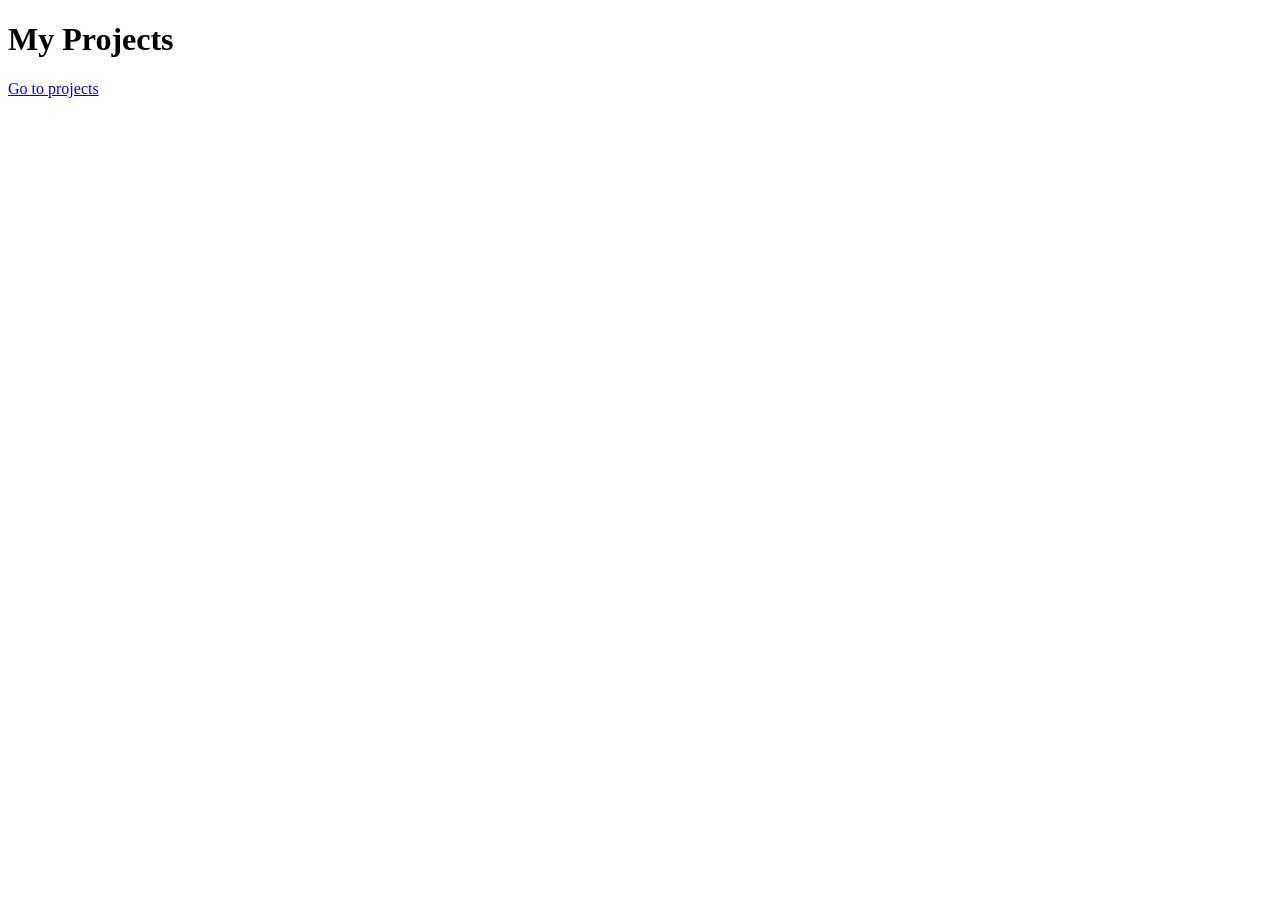
<file: index.html>
<!DOCTYPE html>
<html lang="en">
  <head>
    <meta charset="UTF-8" />
    <meta name="viewport" content="width=device-width, initial-scale=1.0" />
    <title>Document</title>
  </head>
  <body>
    <h1>My Projects</h1>
    <a href="/portfolio/projects" target="_blank">Go to projects</a>
  </body>
</html>
</file>
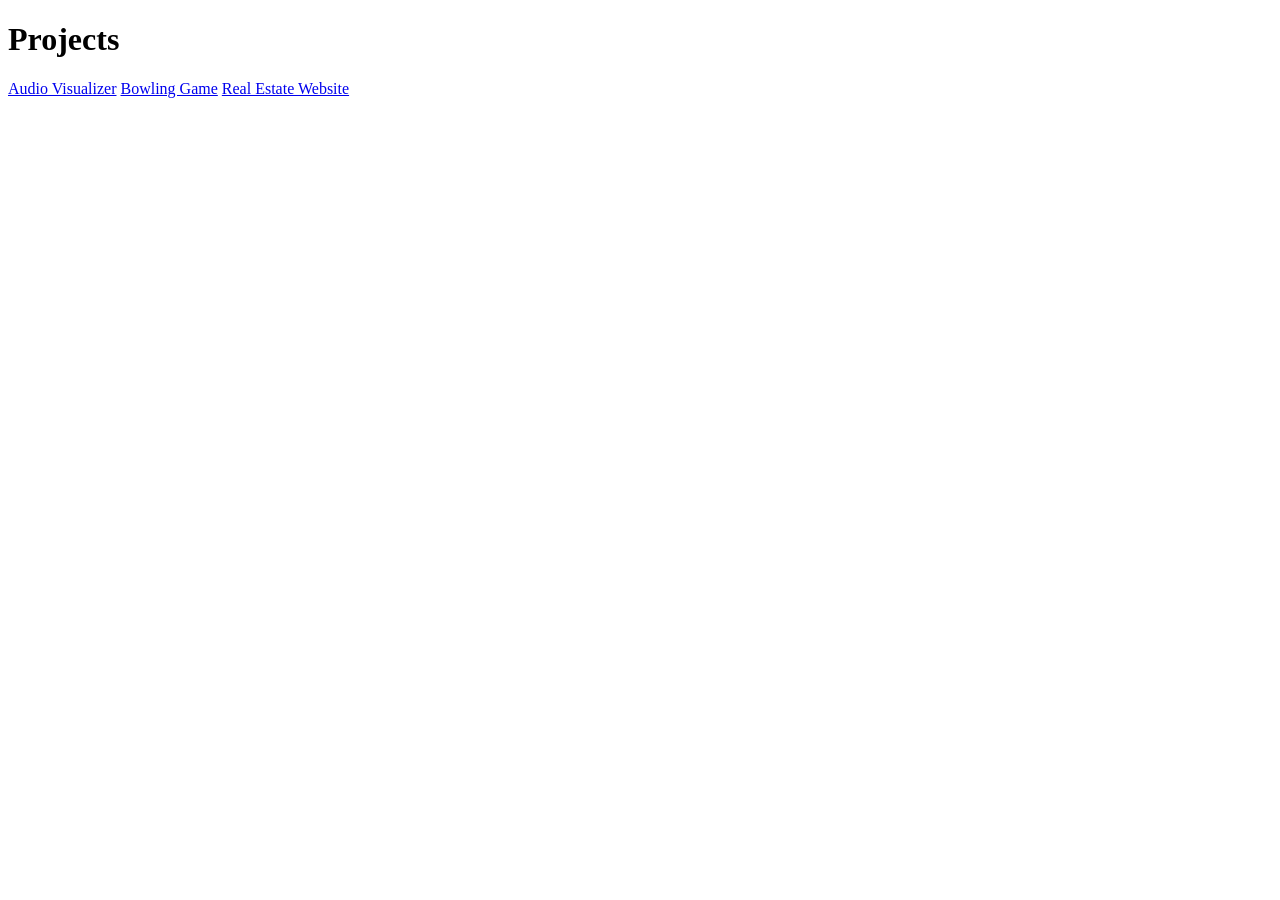
<file: projects/index.html>
<!DOCTYPE html>
<html lang="en">
  <head>
    <meta charset="UTF-8" />
    <meta name="viewport" content="width=device-width, initial-scale=1.0" />
    <title>Document</title>
  </head>
  <body>
    <h1>Projects</h1>
    <a href="/portfolio/projects/audioVisualizer">Audio Visualizer</a>
    <a href="/portfolio/projects/bowlingGame">Bowling Game</a>
    <a href="/portfolio/projects/realEstateWebsite">Real Estate Website</a>
  </body>
</html>
</file>
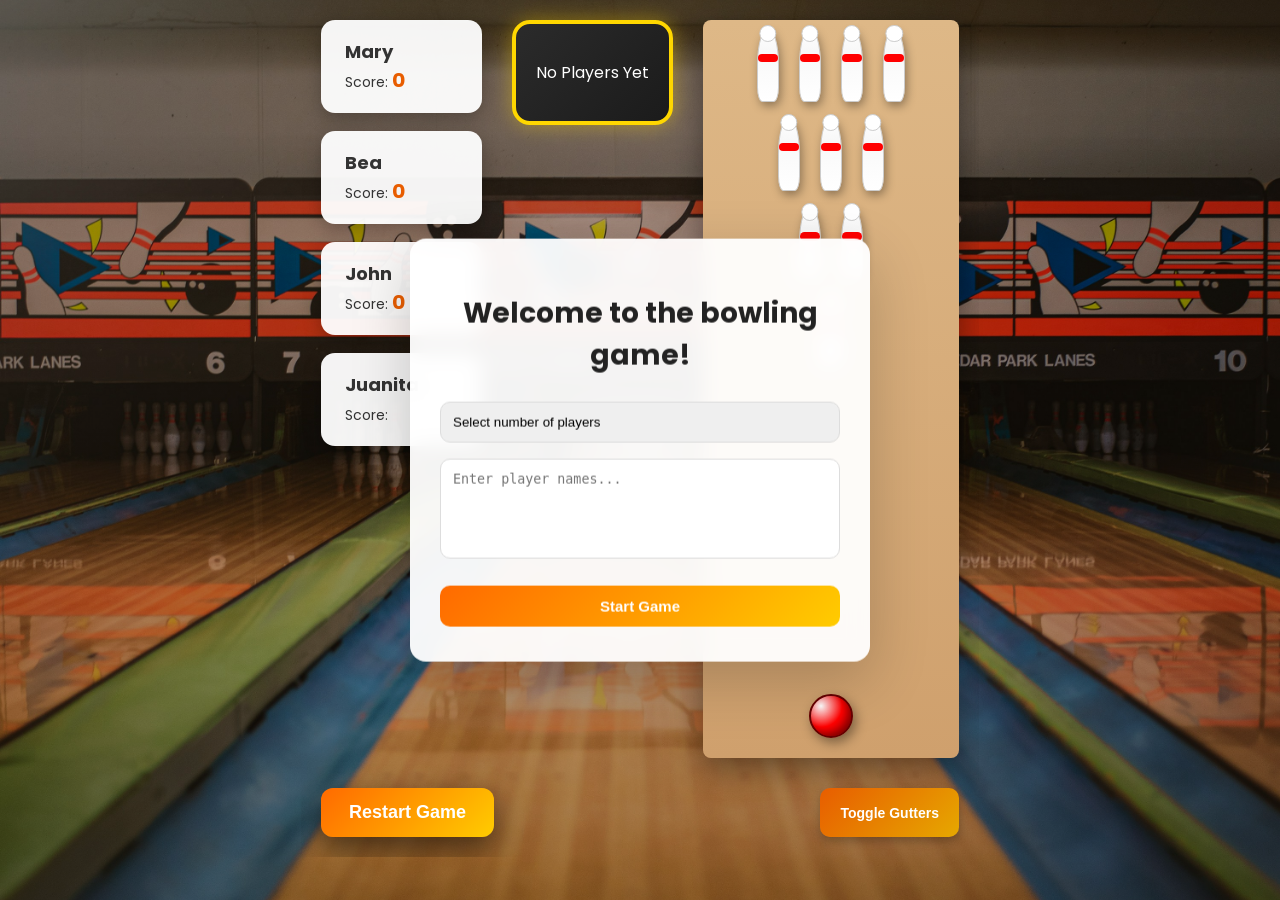
<file: projects/bowlingGame/index.html>
<!DOCTYPE html>
<html lang="en">
  <head>
    <meta charset="UTF-8" />
    <meta name="viewport" content="width=device-width, initial-scale=1.0" />
    <link rel="stylesheet" type="text/css" href="style.css" />
    <title>Bowling Game</title>
    <!--poppins font-->
    <link rel="preconnect" href="https://fonts.googleapis.com" />
    <link rel="preconnect" href="https://fonts.gstatic.com" crossorigin />
    <link
      href="https://fonts.googleapis.com/css2?family=Poppins:ital,wght@0,100;0,200;0,300;0,400;0,500;0,600;0,700;0,800;0,900;1,100;1,200;1,300;1,400;1,500;1,600;1,700;1,800;1,900&display=swap"
      rel="stylesheet"
    />
  </head>
  <body>
    <!-- <div class="start-game-popup">
      <h1>Welcome to the bowling game!</h1>
      <select id="choose-players" name="choose-players">
        <option value="">Select number of players</option>
        <option value="2">2 Players</option>
        <option value="3">3 Players</option>
        <option value="4">4 Players</option>
      </select>
      <p id="selectedPlayerText"></p>
      <p id="errorMessage"></p>
      <textarea
        placeholder="Enter in player names..."
        id="start-game-textarea"
      ></textarea>
      <button id="startGameBtn">Start Game</button>
    </div>
    
    <div class="scoreboard hidden" id="scoreboard">
      <div class="player" id="player1">
        <h3 class="player-name">Mary</h3>
        <p class="player-score">
          Score <span id="player1-score" class="player-score">0</span>
        </p>
      </div>
      <div class="player" id="player2">
        <h3 class="player-name">Bea</h3>
        <p class="player-score">
          Score: <span id="player2-score" class="player-score">0</span>
        </p>
      </div>
      <div class="player" id="player3">
        <h3 class="player-name">John</h3>
        <p class="player-score">
          Score: <span id="player3-score" class="player-score">0</span>
        </p>
      </div>
    </div>
    <div id="winner-display" class="winner-display hidden">
      🏆 Winner <span id="winner-name">TBD</span>
    </div>
    <div class="current-player hidden" id="current-player">
      🎳 Current Player: <span id="current-player-name">Mary</span>
    </div>
    <div class="game-container hidden">
      <div id="alley" class="use-bumpers">
        <div class="gutter" id="gutter-left"></div>
        <div class="gutter" id="gutter-right"></div>
        <div class="row">
          <div class="pin"></div>
          <div class="pin"></div>
          <div class="pin"></div>
          <div class="pin"></div>
        </div>
        <div class="row">
          <div class="pin"></div>
          <div class="pin"></div>
          <div class="pin"></div>
        </div>
        <div class="row">
          <div class="pin"></div>
          <div class="pin"></div>
        </div>
        <div class="row"><div class="pin"></div></div>

        <div id="ball"></div>
      </div>
    </div>
    <button id="toggleGutters" class="hidden">Toggle Gutters</button>
    <div id="gameOverOverlay" class="hidden">
      <div id="popup">
        <h2 id="winnerText">Winner</h2>
        <button id="restartBtn">Play Again</button>
      </div>
    </div>-->

    <div class="start-game-popup">
      <h1>Welcome to the bowling game!</h1>
      <select id="choose-players">
        <option value="">Select number of players</option>
        <option value="2">2 Players</option>
        <option value="3">3 Players</option>
        <option value="4">4 Players</option>
      </select>
      <p id="selectedPlayerText"></p>
      <p id="errorMessage"></p>
      <textarea
        id="start-game-textarea"
        placeholder="Enter player names..."
      ></textarea>

      <button id="startGameBtn">Start Game</button>
    </div>
    <!-- <section id="hallOfFame">
      <h2>🏆 Hall of Fame</h2>
      <div class="hall-container">
        <li>No scores yet...</li>
      </div>
    </section> -->
    <div id="gameUI" class="hidden">
      <div class="btn-row">
        <button id="restart-btn">Restart Game</button>
        <button id="toggleGutters">Toggle Gutters</button>
      </div>
      <section id="hallOfFame">
        <h2>🏆 Hall of Fame</h2>
        <div class="hall-container">
          <li>No scores yet...</li>
        </div>
      </section>

      <!-- <div class="wrapper">

      </div> -->
      <div class="scoreboard">
        <div class="player" id="player1">
          <h3 class="player-name">Mary</h3>
          <p class="player-score">Score: <span id="player1-score">0</span></p>
        </div>
        <div class="player" id="player2">
          <h3 class="player-name">Bea</h3>
          <p class="player-score">Score: <span id="player2-score">0</span></p>
        </div>
        <div class="player" id="player3">
          <h3 class="player-name">John</h3>
          <p class="player-score">Score: <span id="player3-score">0</span></p>
        </div>
        <div class="player" id="player4">
          <h3 class="player-name">Juanita</h3>
          <p class="player-score">Score: <span id="player4-score"></span></p>
        </div>
      </div>

      <div class="game-container">
        <div id="alley" class="use-bumpers">
          <div class="gutter" id="gutter-left"></div>
          <div class="gutter" id="gutter-right"></div>
          <div class="row">
            <div class="pin"></div>
            <div class="pin"></div>
            <div class="pin"></div>
            <div class="pin"></div>
          </div>

          <div class="row">
            <div class="pin"></div>
            <div class="pin"></div>
            <div class="pin"></div>
          </div>

          <div class="row">
            <div class="pin"></div>
            <div class="pin"></div>
          </div>

          <div class="row">
            <div class="pin"></div>
          </div>

          <div id="ball"></div>
        </div>
      </div>

      <div id="winner-display" class="hidden">
        🏆 Winner: <span id="winner-name">TBD</span>
      </div>
      <div id="gameOverOverlay" class="hidden">
        <div id="popup">
          <h2 id="winnerText"></h2>
          <div id="winnerEmoji"></div>
          <p class="winner-score">
            <span id="winnerScore">0</span>
          </p>
          <button id="restartBtn">Play Again</button>
        </div>
      </div>
    </div>

    <script src="script.js"></script>
  </body>
</html>
</file>
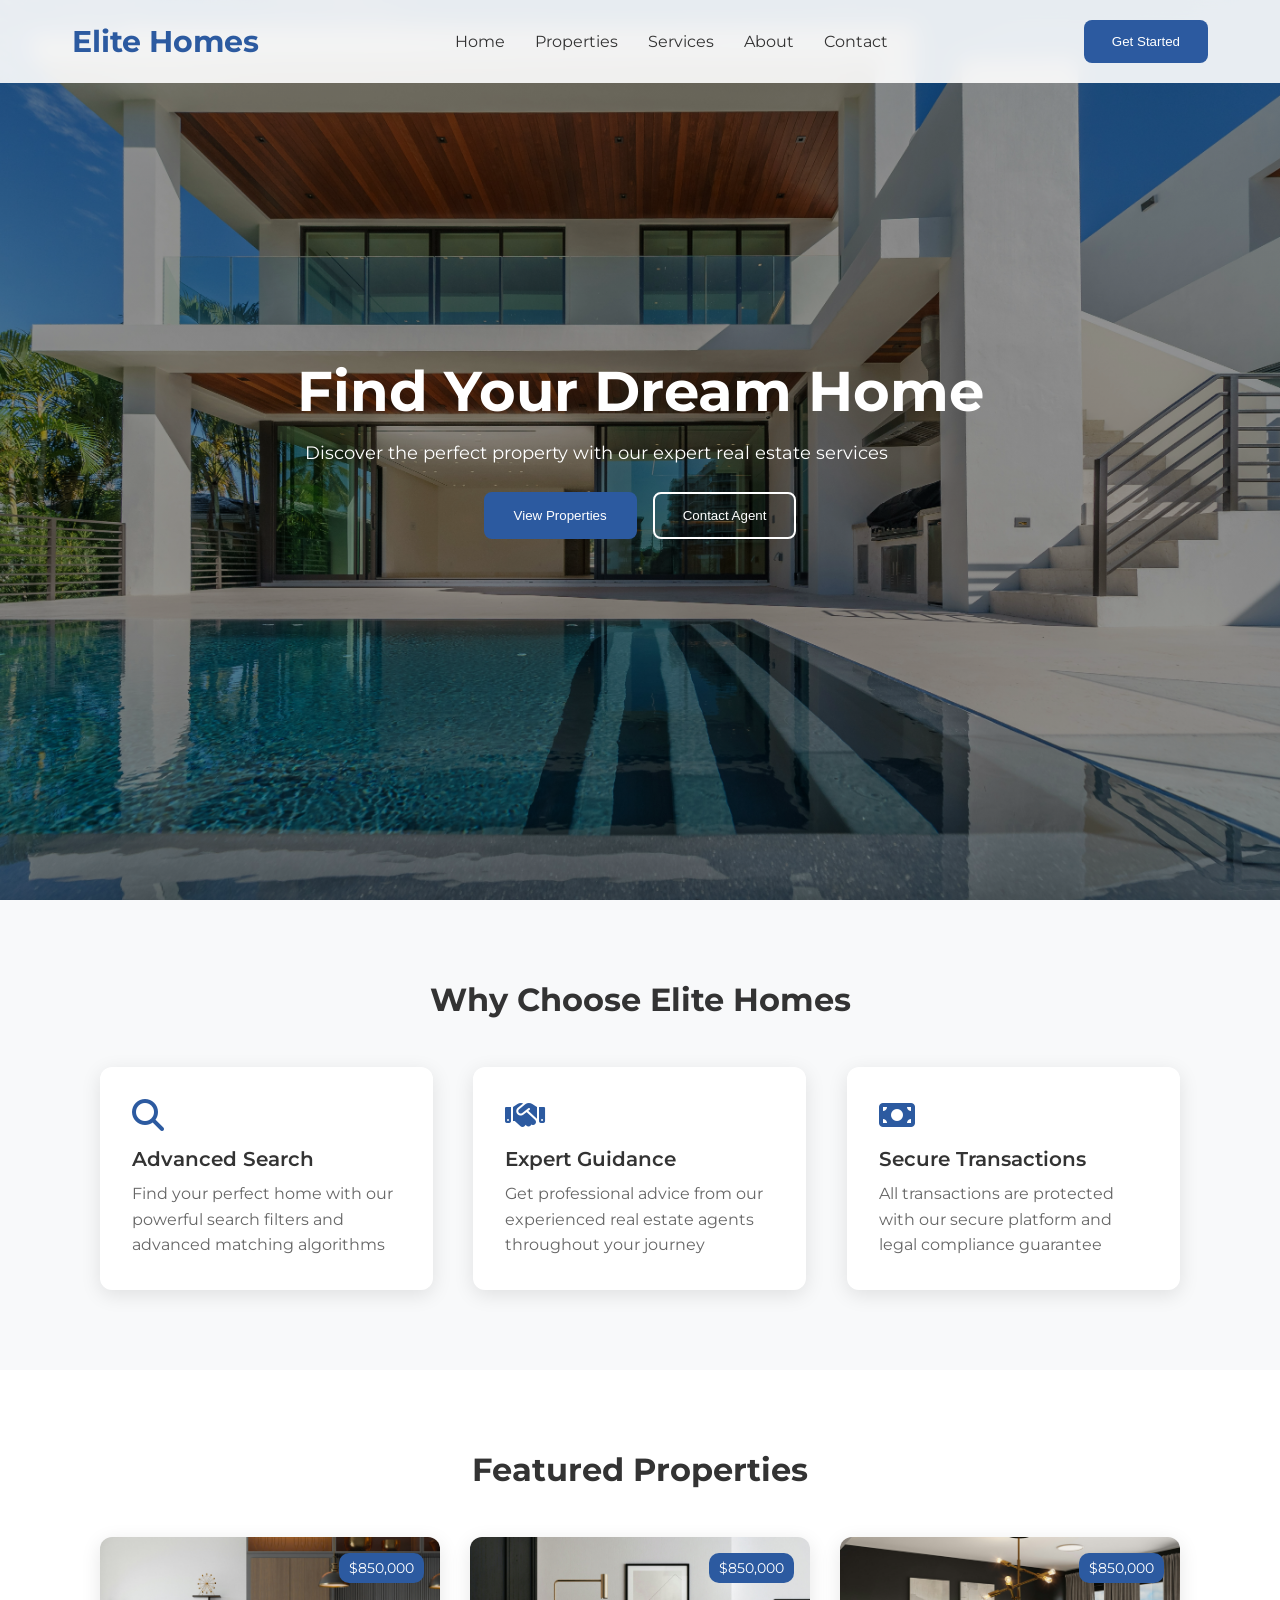
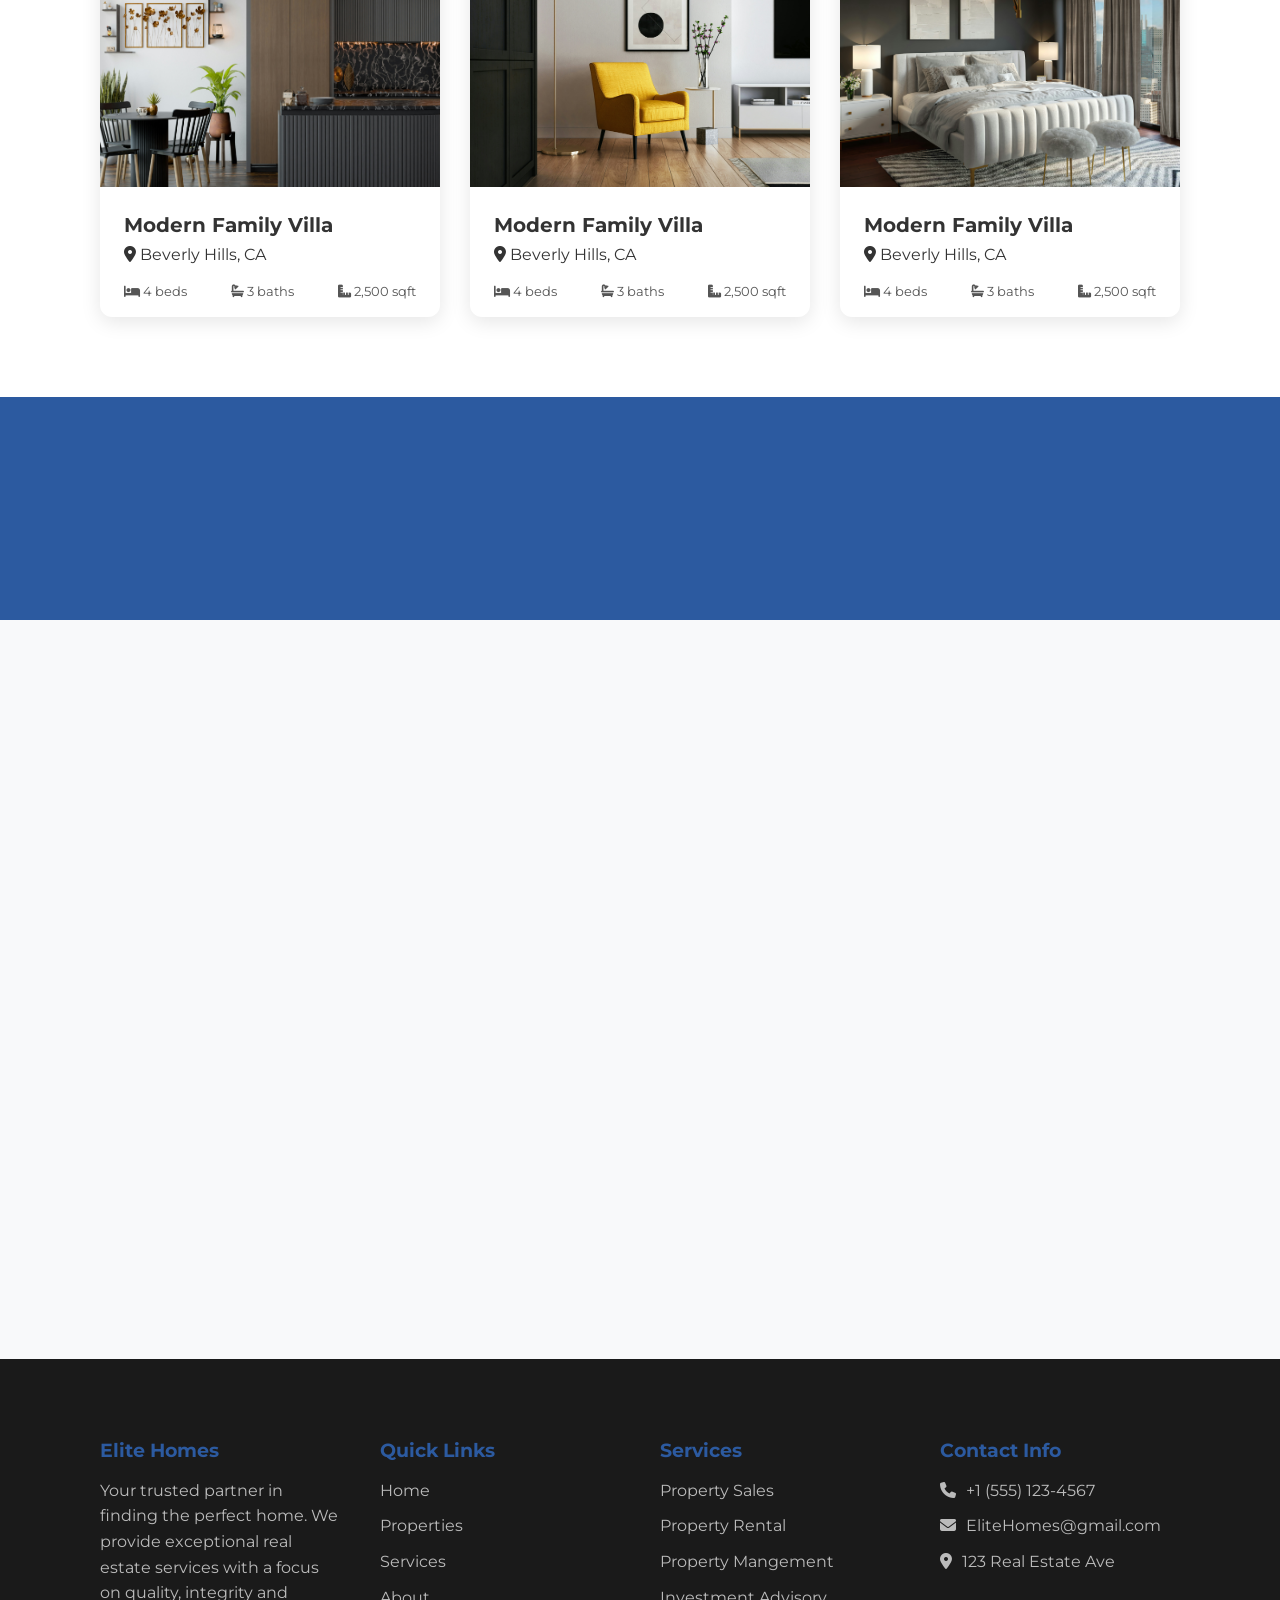
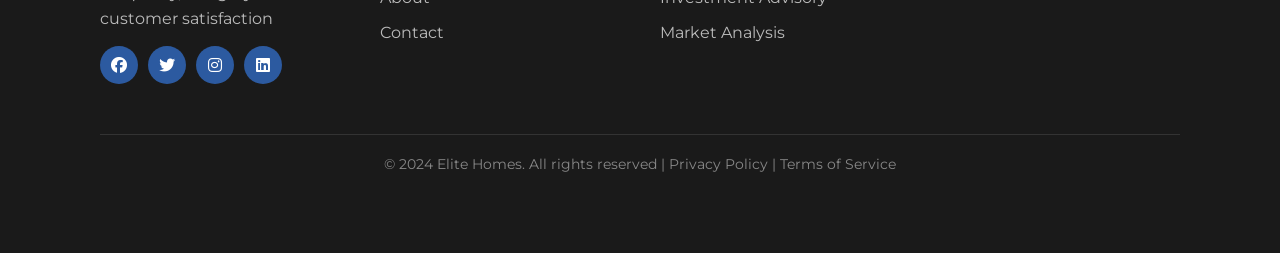
<file: projects/realEstateWebsite/index.html>
<!DOCTYPE html>
<html lang="en">
  <head>
    <meta charset="UTF-8" />
    <meta name="viewport" content="width=device-width, initial-scale=1.0" />
    <link rel="stylesheet" type="text/css" href="style.css" />
    <title>My Version</title>
    <!--font wesome icon-->
    <link
      rel="stylesheet"
      href="https://cdnjs.cloudflare.com/ajax/libs/font-awesome/6.5.1/css/all.min.css"
    />
  </head>
  <body>
    <!--header-->
    <!-- <header class="header" id="header">
      <div class="container">
        <div class="header-content">
          <h2 class="header-logo">Elite Homes</h2>
          <nav class="nav">
            <ul class="nav-links" id="navLinks">
              <li><a href="#home">Home</a></li>
              <li><a href="#properties">Properties</a></li>
              <li><a href="#services">Services</a></li>
              <li><a href="#about">About</a></li>
              <li><a href="#contact">Contact</a></li>
            </ul>
          </nav>
          <button class="get-started-btn">Get Started</button>
          <div class="mobile-menu-btn" id="mobileMenuBtn">
            <i class="fa-solid fa-bars" id="openIcon"></i>
          </div>
          <div class="close-icon">
            <i class="fa-solid fa-x" id="closeIcon"></i>
          </div>
        </div>
      </div>
    </header> -->
    <header class="header" id="header">
      <div class="container">
        <div class="header-content">
          <h2 class="header-logo">Elite Homes</h2>

          <nav class="nav">
            <ul class="nav-links" id="navLinks">
              <!-- CLOSE ICON INSIDE MENU -->
              <div class="close-icon" id="closeIcon">
                <i class="fa-solid fa-xmark"></i>
              </div>

              <li><a href="#home">Home</a></li>
              <li><a href="#properties">Properties</a></li>
              <li><a href="#services">Services</a></li>
              <li><a href="#about">About</a></li>
              <li><a href="#contact">Contact</a></li>
            </ul>
          </nav>

          <button class="get-started-btn">Get Started</button>

          <div class="mobile-menu-btn" id="mobileMenuBtn">
            <i class="fa-solid fa-bars" id="openIcon"></i>
          </div>
        </div>
      </div>
    </header>
    <div class="hero" id="home">
      <div class="container">
        <h1 class="hero-heading hero-fade-in">Find Your Dream Home</h1>
        <p class="hero-text hero-fade-in">
          Discover the perfect property with our expert real estate services
        </p>
        <div class="hero-buttons">
          <button class="view-btn hero-fade-in">View Properties</button>
          <button class="contact-agent-btn hero-fade-in">Contact Agent</button>
        </div>
      </div>
    </div>
    <!--all sections get a specific padding-->
    <!--feautres section-->
    <section class="features" id="services">
      <div class="container">
        <h2 class="section-title fade-in">Why Choose Elite Homes</h2>
        <div class="features-grid">
          <div class="feature-card fade-in">
            <i class="fa-solid fa-magnifying-glass feature-icon"></i>
            <h3>Advanced Search</h3>
            <p>
              Find your perfect home with our powerful search filters and
              advanced matching algorithms
            </p>
          </div>
          <div class="feature-card fade-in">
            <i class="fa-solid fa-handshake feature-icon"></i>
            <h3>Expert Guidance</h3>
            <p>
              Get professional advice from our experienced real estate agents
              throughout your journey
            </p>
          </div>
          <div class="feature-card fade-in">
            <i class="fa-solid fa-money-bill feature-icon"></i>
            <h3>Secure Transactions</h3>
            <p>
              All transactions are protected with our secure platform and legal
              compliance guarantee
            </p>
          </div>
        </div>
      </div>
    </section>
    <!--properties section-->
    <section class="properties" id="properties">
      <div class="container">
        <h2 class="section-title fade-in">Featured Properties</h2>
        <div class="properties-grid">
          <div class="property-card fade-in">
            <img src="images/home1.jpg" />
            <p class="price">$850,000</p>
            <div class="property-card-info">
              <h3>Modern Family Villa</h3>
              <p><i class="fa-solid fa-location-dot"></i> Beverly Hills, CA</p>
            </div>
            <div class="property-card-bottom">
              <span><i class="fa-solid fa-bed"></i> 4 beds</span>
              <span><i class="fa-solid fa-bath"></i> 3 baths</span>
              <span><i class="fa-solid fa-ruler-combined"></i> 2,500 sqft</span>
            </div>
          </div>
          <div class="property-card fade-in">
            <img src="images/home2.jpg" />
            <p class="price">$850,000</p>
            <div class="property-card-info">
              <h3>Modern Family Villa</h3>
              <p><i class="fa-solid fa-location-dot"></i> Beverly Hills, CA</p>
            </div>
            <div class="property-card-bottom">
              <span><i class="fa-solid fa-bed"></i> 4 beds</span>
              <span><i class="fa-solid fa-bath"></i> 3 baths</span>
              <span><i class="fa-solid fa-ruler-combined"></i> 2,500 sqft</span>
            </div>
          </div>
          <div class="property-card fade-in">
            <img src="images/home3.jpg" />
            <p class="price">$850,000</p>
            <div class="property-card-info">
              <h3>Modern Family Villa</h3>
              <p><i class="fa-solid fa-location-dot"></i> Beverly Hills, CA</p>
            </div>
            <div class="property-card-bottom">
              <span><i class="fa-solid fa-bed"></i> 4 beds</span>
              <span><i class="fa-solid fa-bath"></i> 3 baths</span>
              <span><i class="fa-solid fa-ruler-combined"></i> 2,500 sqft</span>
            </div>
          </div>
        </div>
      </div>
    </section>
    <!--stats section-->
    <section class="stats">
      <div class="container">
        <div class="stats-grid">
          <div class="stat-item fade-in fade-in-stat">
            <h3 id="propertiesSold" class="updateNumber">0</h3>
            <p>Properties Sold</p>
          </div>
          <div class="stat-item fade-in fade-in-stat">
            <h3 id="happyClients" class="updateNumber">0</h3>
            <p>Happy Clients</p>
          </div>
          <div class="stat-item fade-in fade-in-stat">
            <h3 id="yearsExperience" class="updateNumber">0</h3>
            <p>Years Experience</p>
          </div>
          <div class="stat-item fade-in fade-in-stat">
            <h3 id="awardsWon" class="updateNumber">0</h3>
            <p>Awards Won</p>
          </div>
        </div>
      </div>
    </section>
    <!--contact form-->
    <section class="contact" id="contact">
      <div class="container">
        <h2 class="section-title fade-in">Get In Touch</h2>
        <form>
          <!--left side-->
          <div class="form-left fade-in">
            <div class="contact-item">
              <i class="fa-solid fa-phone"></i>
              <div>
                <h3>Phone</h3>
                <p>+1 (555) 123-4567</p>
              </div>
            </div>
            <div class="contact-item">
              <i class="fa-solid fa-location-dot"></i>
              <div>
                <h3>Office</h3>
                <p>123 Real Esate, Ave, City, State 12345</p>
              </div>
            </div>
            <div class="contact-item">
              <i class="fa-solid fa-envelope"></i>
              <div>
                <h3>Email</h3>
                <p>EliteHomes@gmail.com</p>
              </div>
            </div>
          </div>
          <!--right side-->
          <div class="form-right fade-in">
            <div class="form-group">
              <label for="name">Full Name</label>
              <input type="text" id="name" name="name" required />
            </div>
            <div class="form-group">
              <label for="email">Email Address</label>
              <input type="email" id="email" name="email" required />
            </div>
            <div class="form-group">
              <label for="phone">Phone Number</label>
              <input type="tel" id="phone" name="phone" />
            </div>
            <div class="form-group">
              <label for="message">Message</label>
              <textarea
                id="message"
                name="message"
                placeholder="Tell us about your property needs..."
                required
              ></textarea>
            </div>
            <button type="submit" class="submit-btn">Send Message</button>
          </div>
        </form>
      </div>
    </section>
    <!--footer section-->
    <footer id="about">
      <div class="container">
        <div class="footer-grid">
          <div class="footer-section">
            <h3>Elite Homes</h3>
            <p>
              Your trusted partner in finding the perfect home. We provide
              exceptional real estate services with a focus on quality,
              integrity and customer satisfaction
            </p>
            <div class="footer-links">
              <a><i class="fa-brands fa-facebook"></i></a>
              <a><i class="fa-brands fa-twitter"></i></a>
              <a><i class="fa-brands fa-instagram"></i></a>
              <a><i class="fa-brands fa-linkedin"></i></a>
            </div>
          </div>
          <div class="footer-section">
            <h3>Quick Links</h3>
            <p><a href="#home">Home</a></p>
            <p><a href="#properties">Properties</a></p>
            <p><a href="#services">Services</a></p>
            <p><a href="#about">About</a></p>
            <p><a href="#contact">Contact</a></p>
          </div>
          <div class="footer-section">
            <h3>Services</h3>
            <p><a href="#">Property Sales</a></p>
            <p><a href="#">Property Rental</a></p>
            <p><a href="#">Property Mangement</a></p>
            <p><a href="#">Investment Advisory</a></p>
            <p><a href="#">Market Analysis</a></p>
          </div>
          <div class="footer-section">
            <h3>Contact Info</h3>
            <p><i class="fa-solid fa-phone"></i>+1 (555) 123-4567</p>
            <p><i class="fa-solid fa-envelope"></i>EliteHomes@gmail.com</p>
            <p><i class="fa-solid fa-location-dot"></i>123 Real Estate Ave</p>
          </div>
        </div>
        <div class="footer-bottom">
          <p>
            &copy; 2024 Elite Homes. All rights reserved | Privacy Policy |
            Terms of Service
          </p>
        </div>
      </div>
    </footer>

    <script src="script.js"></script>
  </body>
</html>
</file>
<file: projects/bowlingGame/style.css>
/*go inside interval and console.log what velocityY is equal to   
    // google how to move an object programatically
    // how to make an object rebound programatically
    // make small project where you have a square(container) and aa little ball(dot)
    // if you can set the ball into motion, and make it bounce off the edges of the square 
    // rebounds when hitting an edge*/
html, body {
    /* margin: 0;
    padding: 0;
    height: 100%;
    font-family: Arial, sans-serif;
    background: #d0e0f0;
    display: flex;
    justify-content:  center;
    align-items: flex-start;
    overflow: hidden;  */
    margin: 0;
    padding: 0;
    min-height: 100%;
    font-family: "Poppins", sans-serif;
    display: flex;
    justify-content: center;
    align-items: flex-start;
    overflow-y: auto;
    overflow-x: hidden;
  }
  body {
   background-image: linear-gradient(rgba(0,0,0,0.3), rgba(0,0,0,0.3)), url("bowling.jpg");
   background-repeat: no-repeat;
   background-size: cover;
   background-position: center;
  }
  
  .scoreboard {
    /* position: absolute;
    top: 2vh;
    left: 2vw;
    display: flex;
    flex-direction: column;
    gap: 2vh; */

    /* position: absolute; */
    top: 2vh;
    left: 2vw;
    display: flex;
    flex-direction: column;
    gap: 2vh;
    order: 1;
    
  }
  
  .player {
    background: rgba(255, 255, 255, 0.95);
    padding: 10px 16px;
    border-radius: 14px;
    box-shadow: 0px 6px 18px rgba(0,0,0,0.25);
    font-size: 13px;
    transition: transform 0.2s ease, box-shadow 0.2s ease;
  }
  .player:hover {
    transform: translateY(-3px);
    box-shadow: 0px 8px 20px rgba(0,0,0,0.28);
  }
  #gameUI {
    display: grid;
    grid-template-columns: 1fr;
    grid-template-rows:auto auto;
    justify-content: center;
    /* gap: 30px; */
    gap: 14px;
    margin: 20px;
    align-items: start;
  }
  
  .game-container {
    /* display: flex;
    flex-direction: column;
    align-items: center;
    margin-top: 5vh;
    position: relative; */
    /* display: flex;
    flex-direction: column;
    align-items: center; */
    /* margin-top: 5vh; 
    margin-left: 3vw;  */
    position: relative;
    order: 3;
  }
  #alley {
    height: 80vh;
    /* width: 20vw; */
    width: 100%;
    position: relative;
    display: flex;
    flex-direction: column;
    align-items: center;
    /* margin-bottom: 1vh; */
    z-index: 2; 
    background: linear-gradient(to bottom, #deb887 0%, #cfa06d 100%);
    padding-bottom: 2vh;
    border-radius: 8px;
    box-shadow: 0px 10px 30px rgba(0,0,0,0.4);
    
  }
  
  .row {
    display: flex;
    justify-content: center;
    margin: 5px;
    gap: 15px;
  }
  
  .pin {
    position: relative;
    width: 20px;
    height: 8vh; 
    margin: 0.2vw;
    background: radial-gradient(circle at top, #fff 0%, #f8f8f8 30%, #fff 100%);
    border-radius: 50% 50% 25% 25% / 50% 50% 20% 20%;
    /* box-shadow: 1px 3px 8px rgba(0,0,0,0.3); */
    box-shadow: 2px 4px 10px rgba(0,0,0,0.35);
    border: 1px solid #ccc;
    /* animation */
    transition: transform .5s ease, opacity .5s ease;
    transform-origin: bottom center;
  }
  .pin::before {
    background: linear-gradient(to bottom, #ff3333, #cc0000);
  }
  .pin.fall {
    transform: rotateX(90deg);
    opacity: .5;
  }
  
  .pin::before {
    content: '';
    position: absolute;
    top: 35%;
    left: 0;
    width: 100%;
    height: 12%;
    background: red;
    border-radius: 6px;
  }
  
  .pin::after {
    content: '';
    position: absolute;
    top: -5%;
    left: 50%;
    transform: translateX(-50%);
    width: 1.2vw;
    height: 1.2vw;
    border-radius: 50%;
    background: #fff;
    border: 1px solid #ccc;
  }
  
  #ball {
    position: absolute;
    /* width: 3vw; */
    /* height: 3vw; */
    /* width: 40px;
    height: 40px; */
    background: radial-gradient(circle at 25% 25%, #fff, #ff0000 50%, #800000);
    
    border-radius: 50%;
    border: 2px solid #660000;
    /* box-shadow: 2px 2px 8px rgba(0,0,0,0.25); */
    box-shadow: 3px 5px 12px rgba(0,0,0,0.4), inset -3px -3px 6px rgba(0,0,0,0.25);
    cursor: grab;
    z-index: 10;
  }
  .ball-guide {
  background-color: red;
  width: 10px;
  height: 10px;
  position: absolute;
  top: 410px;
  left: calc(50% - 5px);
  }
  
  .fall {
    transform: rotate(90deg);
    transition: transform 0.5s;
  }
  
  @keyframes rollDown {
  0% {
    transform: translateX(0px) rotateZ(0deg);
  }
  100% {
    transform: translateX(360deg) rotateZ(720deg);
  }
}
.gutter {
  position: absolute;
  width: 20px;
  height: 100%;
  background-color: #333;
  box-shadow: inset 0 0 10px #000;border-radius: 4px;
  z-index: 10;
}
#gutter-left {
  left: 0;
}
#gutter-right {
  right: 0;
}
#toggleGutters {
  
  /* position: fixed;
  bottom: 30px;
  right: 30px;
  padding: 12px 24px;
  font-size: 16px;
  font-weight: bold;
  color: white;
  background: linear-gradient(135deg, #ff6a00, #ffcc00);
  border: none;
  border-radius: 12px;
  box-shadow: 0px 6px 15px rgba(0,0,0,0.3);
  cursor: pointer;
  z-index: 1000;
  transition: all .3s ease; */

  /* position: fixed; */
  bottom: 30px;
  right: 30px;
  padding: 10px 20px;
  font-size: 14px;
  font-weight: bold;
  color: white;
  background: linear-gradient(135deg, #e85d00, #e6a800);
  border: none;
  border-radius: 10px;
  box-shadow: 0px 4px 10px rgba(0,0,0,0.25);
  cursor: pointer;
  z-index: 1000;
  transition: all .3s ease;
}
#toggleGutters:hover {
  transform: translateY(-3px) scale(1.05);
  box-shadow: 0px 10px 20px rgba(0,0,0,0.4);
}
#alley.use-gutters #gutter-left,
#alley.use-gutters #gutter-right {
  display: block;
}


/* hide gutters */
#alley.use-bumpers #gutter-left,
#alley.use-bumpers #gutter-right {
  display: none;
}

/* game over popup */
#gameOverOverlay {
  position: fixed;
  top: 0;
  left: 0;
  width: 100%;
  height: 100%;
  background: rgba(0, 0, 0, 0.6);

  display: none;

  justify-content: center;
  align-items: center;

  z-index: 999;
}

#gameOverOverlay.show {
  display: flex;
}

#popup {
  background: rgba(255, 255, 255, 0.95);
  padding: 30px 40px;
  text-align: center;
  box-shadow: 0px 10px 30px rgba(0, 0, 0, 0.3);
  min-width: 250px;
  border-radius: 12px;
}

#popup h2 {
  margin-bottom: 15px;
  font-size: 30px;
  color: #222;
}


.hidden {
  display: none;
}

/* start game popups tyles */
.start-game-popup {
  position: fixed;
  top: 50%;
  left: 50%;
  transform: translate(-50%, -50%);
  /* width: 320px; */
  width: 400px;
  /* padding: 30px 25px; */
  padding: 35px 30px;
  background: rgba(255, 255, 255, 0.95);
  backdrop-filter: blur(10px);
  border-radius: 16px;
  box-shadow: 0px 20px 60px rgba(0,0,0,0.2);
  text-align: center;
  z-index: 999;
}
.start-game-popup.hide {
  display: none;
}
.start-game-popup h1 {
  /* font-size: 20px; */
  /* font-size: 28px;
  margin-bottom: 20px;
  color: #222;
  font-weight: ; */
  font-size: 28px;
  font-weight: 700;
  margin-bottom: 25px;
  color: #222;
}
#choose-players,
#start-game-textarea {
  width :100%;
  box-sizing: border-box;
  padding: 12px;
  border: 1px solid #ddd;
  border-radius: 10px;
}
#choose-players {
  -webkit-appearance: none;
  -moz-appearance: none;
  appearance: none;
}
#start-game-textarea {
  
  resize: none;
  height: 100px;
}
#startGameBtn {
  margin-top: 20px;
  width: 100%;
  padding: 12px;
  border: none;
  border-radius: 10px;
  background: linear-gradient(135deg, #ff6a00, #ffcc00);
  color: white;
  font-size: 15px;
  font-weight: 600;
  cursor: pointer;
  transition: all .2s ease;
}
#startGameBtn:hover {
  transform: translateY(-2px);
  box-shadow: 0px 10px 20px rgba(79, 70, 229, 0.3);
}
#startGameBtn:active {
  transform: translateY(0);
}
.player {
  transition: background 0.2s ease, border 0.2s ease;
}
.player.active {
  /* background: rgba(255, 255, 255, 0.06);
  border: #ffa800; */
  background: rgba(255, 255, 255, 0.98);
  border: 2px solid #ffa800;
  box-shadow: 0px 0px 15px rgba(255, 168, 0, 0.5);
}
/* style the frames */
.frames {
  margin-top: 15px;
  padding: 10px;
  min-height: 40px;
  display: flex;
  justify-content: center;
  align-items: center;
  gap: 8px;
  background: rgba(0,0,0,0.05);
  border-radius: 8px;
  font-size: 18px;
  font-weight: bold;
  letter-spacing: 3px;
}
#winnerEmoji {
  display: inline-block;
  animation: bounce 1s 4;
}
@keyframes bounce {
  0% {
    transform: translateY(0);
  }
  50% {
    transform: translateY(-20px);
  }
  100% {
    transform: translateY(0);
  }
}
#hallOfFame {
  /* width: 90%;
  max-width: 700px;
  margin: 40px auto;
  padding: 25px;
  background: linear-gradient(135deg, #2b2b2b, #1b1b1b);
  border: 4px solid gold;
  border-radius: 18px;
  box-shadow: 0px 0px 20px rgba(255, 215, 0, 0.4); */
  width: 100%;
  max-width: 620px;
  /* margin: 40px auto; */
  padding: 20px;
  box-sizing: border-box;
  background: linear-gradient(135deg, #2b2b2b, #1b1b1b);
  border: 4px solid gold;
  border-radius: 18px;
  box-shadow: 0px 0px 20px rgba(255, 215, 0, 0.4);
  order: 2;
  display: none;
}
#hallOfFame h2 {
  text-align: center;
  font-size: 2rem;
  color: gold;
  margin-bottom: 20px;
  letter-spacing: 2px;
  text-shadow: 2px 2px 6px rgba(0,0,0,0.6);
}
.hall-container {
  background-color: rgba(255,255,255,0.08);
  border-radius: 12px;
  padding: 20px;
  width: 100%;
  box-sizing: border-box;
}
.hall-container ul {
  list-style: none;
  padding: 0;
  margin: 0;
}
.hall-container li {
  display: flex;
  justify-content: space-between;
  align-items: center;
  padding: 15px 20px;
  margin-bottom: 12px;
  background-color: white;
  border-left: 8px solid gold;
  border-radius: 10px;
  font-size: 1.1rem;
  font-weight: bold;
  color: #333;
  transition: 0.3s;
}
.hall-container li:hover {
  transform: translateX(8px);
  box-shadow: 0px 5px 15px rgba(0,0,0,0.2);
}
.hall-container li:last-child {
  margin-bottom: 0;
}
.rowEl {
  display: grid;
  grid-template-columns: 35px 35px 1fr 70px 100px;
  align-items: center;
  gap: 10px;
  width: 100%;
  box-sizing: border-box;
  background: rgba(255, 255, 255, 0.1);
  backdrop-filter: blur(8px);
  padding: 12px 15px;
  margin: 12px 0px;
  border-radius: 14px;
  border: 1px solid rgba(255, 255, 255, 0.15);
  color: white;
  /* transition: transform 0.25s ease, background 0.25 ease; */
  transition: transform 0.25s ease, background 0.25 ease;
}
.rowEl:hover {
  transform: translateY(-4px);
  background-color: rgba(255,255,255, 0.18);
}
.medal {
  font-size: 20px;
  margin: 0;
}
.rank {
  /* font-size: 18px;
  font-weight: bold;
  margin: 0;
  opacity: 0.8; */
  font-weight: 700;
  font-size: 16px;
  text-align: center;
}

.scoreboard .player-name {
  /* font-size: 20px;
  font-weight: 700;
  margin: 0; */
  margin: 0px;
  font-size: 18px;
  font-weight: 700;
  color :#333;
}
.scoreboard .player-score {
  margin: 0;
  font-size: 14px;
  color: #333;
}
.player-score span {
  font-size: 20px;
  font-weight: 700;
  color: #e85d00;
}
.score {
  font-size: 22px;
  font-weight: bold;
  color: #ffd166;
  margin: 0;
  text-align: center;
}
.date {
  font-size: 12px;
  opacity: 0.7;
  margin: 0;
  text-align: right;
}
.btn-row {
  order: 4;
  grid-row: 2;
  display: flex;
  justify-content: space-between;
  gap: 20px;
  /* margin: 20px; */
}
#restart-btn {
  bottom: 30px;
  left: 30px;
  padding: 14px 28px;
  font-size: 18px;
  font-weight: bold;
  color: white;
  background: linear-gradient(135deg, #ff6a00, #ffcc00);
  border: none;
  border-radius: 12px;
  box-shadow: 0px 12px 30px rgba(0,0,0,0.55);
  cursor: pointer;
  z-index: 1000;
  transition: all .3s ease;
}
#restart-btn:hover {
  transform: translateY(-3px) scale(1.05);
  box-shadow: 0px 10px 20px rgba(0,0,0,0.4);
}
.winner-score {
  margin: 10px 0px 25px;
  font-size: 18px;
  color: #555;
}
#winner-score {
  font-size: 42px;
  font-weight: 800;
  color: #e85d00;
}
#restartBtn {
  padding: 12px 24px;
  border: none;
  border-radius: 10px;
  background: linear-gradient(135deg, #ff6a00, #ffcc00);
  color: white;
  font-size: 16px;
  font-weight: 700;
  cursor: pointer;
  box-shadow: 0px 6px 15px rgba(0,0,0,0.25);
  transition: all .2s ease;
}
#restartBtn:hover {
  transform: translateY(-2px);
  box-shadow: 0px 10px 20px rgba(0,0,0,0.3);
}
/* responsiveness */
@media screen and (min-width: 1200px){
  #gameUI {
    grid-template-columns: 1fr 1fr auto;
    gap: 30px;
  }
  .btn-row {
    grid-column: span 3;
  }
  #hallOfFame {
    display: block;
  }
  .player {
    padding: 18px 24px;
    font-size: 15px;
  }
  #alley {
    width: 20vw;
  }
}
</file>
<file: projects/realEstateWebsite/style.css>
@import url('https://fonts.googleapis.com/css2?family=Montserrat:ital,wght@0,100..900;1,100..900&display=swap');
* {
    margin: 0;
    padding: 0;
    box-sizing: border-box;
}
body {
    font-family: "Montserrat", sans-serif;
    color: #333;
}
html {
    scroll-behavior: smooth !important;
}
.header {
    position: fixed;
    top: 0;
    width: 100%;
    z-index: 1000;
    backdrop-filter: blur(10px);
    background-color: rgba(255, 255, 255, 0.9);
   
}
.header-scrolled {
    box-shadow: 0px 2px 20px rgba(0,0,0,0.1);
}
.header .container {
    padding: 20px 32px;
}
.container {
    max-width: 1200px;
    margin: 0 auto;
    padding: 0px 60px;
}
.header-logo {
    font-size: 30px;
    font-weight: bold;
    color: #2c5aa0;
    flex: 0;
    text-wrap: nowrap;
}
.header-content {
    display: flex;
    align-items: center;
}
.nav {
    flex: 1;
    display: flex;
    justify-content: center;
}
.nav-links {
    display: flex;
    align-items: center;
    gap: 30px;
    align-items: center;
}
.nav-links li a{
    position: relative;
    text-decoration: none;
    color: #333;
    transition: color .3s ease;
}
.nav-links li  {
    list-style: none;
}
.nav-links a::after {
    content: "";
    position: absolute;
    left: 0;
    bottom: -4px;
    height: 2px;
    width: 0;
    background-color: #2c5aa0;
    transition: width .3s ease;
}
.nav-links a:hover {
    color: #2c5aa0;
}
.nav-links a:hover::after {
    width: 100%;
}
.get-started-btn {
    background-color: #2c5aa0;
    border-radius: 8px;
    border: none;
    outline: none;
    color: white;
    padding: 14px 28px;
    transition: all .3s ease;
}
.get-started-btn:hover {
    background-color: #1e3f73;
    transform: translateY(-3px);
}
/* hero section */
.hero-fade-in {
    opacity:0;
    transform: translateY(30px);
}
.hero-fade-in.show {
    opacity: 1;
    transform: translateY(0px);
}
.hero {
    background-image: linear-gradient(rgba(0,0,0,0.4), rgba(0,0,0,0.4)), url("images/house.jpg");
    background-repeat: no-repeat;
    background-size: cover;
    background-position: center;
    height: 100vh;
    display:flex;
    align-items: center;
    justify-content: center;
    color: white;
    text-align: center;
}
.hero h1 {
    font-size: 56px;
    font-weight: bold;
    line-height: 1.1;
    margin-bottom: 16px;
}
.hero p {
    font-size: 18px;
    line-height: 1.6;
    margin-bottom: 24px;
    max-width: 600px;
}
.view-btn {
    background-color: #2c5aa0;
    border-radius:8px;
    border: none;
    outline: none;
    color: white;
    padding: 14px 28px;
    transition: all .3s ease;
    border: 2px solid #2c5aa0;
}
.view-btn:hover {
    background-color: #1e3f73;
    transform: translateY(-3px);
    border:2px solid #1e3f73;
    box-shadow: 0px 10px 30px rgba(44, 90, 160, 0.4);
}
.contact-agent-btn {
    background-color: transparent;
    padding: 14px 28px;
    border: 2px solid white;
    color: white;
    transition: all .3s ease;
    border-radius: 8px;
}
.contact-agent-btn:hover {
    background-color: #1e3f73;
    transform: translateY(-3px);
    border: 2px solid #1e3f73;
    box-shadow: 0px 10px 30px rgba(44, 90, 160, 0.4);
}
.hero-buttons {
    display: flex;
    gap: 16px;
    justify-content: center;
}
/* features section */
section {
    padding: 80px 0px;
}
.features {
    background-color: #f8f9fa;
}
.section-title {
    font-size: 32px;
    text-align: center;
    margin-bottom: 48px;
}

.features-grid {
    display: grid;
    grid-template-columns: repeat(auto-fit, minmax(300px ,1fr));
    gap: 40px;
}
.feature-card {
    background-color: white;
    box-shadow: 0px 5px 20px rgba(0,0,0,0.1);
    transition: all .3s ease;
    padding: 32px;
    border-radius: 12px;
}
.feature-card:hover {
    box-shadow: 0px 20px 40px rgba(0,0,0,0.15);
    transform: translateY(-10px);
}
.feature-card i {
    font-size: 32px;
    color: #2c5aa0;
    margin-bottom: 16px;
}
.feature-card h3 {
    font-size: 20px;
    font-weight: 600;
    margin-bottom: 10px;
    color: #333;
}
.feature-card p {
    font-size: 16px;
    line-height: 1.6;
    color:#666;
}
/* peropteis styles */
.properties img {
    width: 100%;
    height: 250px;
    object-fit: cover;
    display: block;
}

.properties-grid {
    display: grid;
    grid-template-columns: repeat(auto-fit, minmax(300px, 1fr));
    gap: 30px;
}

.property-card {
    position: relative;
    background-color: white;
    box-shadow: 0px 5px 20px rgba(0,0,0,0.1);
    border-radius: 12px;
    overflow: hidden;
    transition: all .3s ease;
}
.property-card:hover {
    transform: translateY(-10px);
    box-shadow: 0px 15px 40px rgba(0,0,0,0.18);
}

/* FIX: reduce vertical padding difference */
.property-card-info {
    padding: 18px 24px 6px;
}

/* FIX: make bottom section tighter + visually connected */
.property-card-bottom {
    padding: 10px 24px 18px;
    display: flex;
    justify-content: space-between;
    font-size: 13px;
    color: #555;
}

/* PRICE */
.price {
    position: absolute;
    top: 16px;
    right: 16px; 
    background-color: #2c5aa0;
    color: white;
    padding: 6px 10px;
    border-radius: 10px;
    font-size: 14px;
}

/* TEXT FIXES */
.property-card-info h3 {
    margin: 8px 0 6px;
    font-size: 20px;
}

.property-card-info p {
    line-height: 1.5;
    margin: 0;
}
/* stats styles */
.fade-in-stat {

}
.fade-in-stat {

}
.stats {
    background-color: #2c5aa0;
    /* padding: 100px 0px; */
}
.stats-grid {
    display: grid;
    grid-template-columns: repeat(auto-fit, minmax(200px, 1fr));
    gap: 30px;
    text-align: center;
    color: white;
}
.stat-item {
    display: flex;
    flex-direction: column;
    align-items: center;
    justify-content: center;
}
.stats-grid h3 {
    font-size: 20px;
    margin-bottom: 20px;
}
/* contact section */
.contact {
    background-color: #f8f9fa;
}
.contact form {
    display: grid;
    grid-template-columns: 1fr 1fr;
    gap: 48px;
}
.form-left,
.form-right {
    display: flex;
    flex-direction: column;
}
.form-left h3 {
    font-size: 20px;
    margin-bottom: 15px;
}
.contact-item i {
    color: #2c5aa0;
    font-size: 20px;
}
.contact-item {
    display: flex;
    align-items: center;
    gap: 16px;
    margin-bottom: 16px;
    padding: 16px 20px;
    background-color: white;
    border-radius: 8px;
    box-shadow: 0px 4px 12px rgba(0,0,0,0.05);
}
.form-right {
    background-color: white;
    padding: 32px;
    border-radius: 8px;
}
.form-right input, .form-right textarea {
    width: 100%;
    padding: 12px 14px;
    border-radius: 8px;border: 1px solid #ddd;
    transition: all .3s ease;
}
.form-group {
    display: flex;
    flex-direction: column;
    row-gap: 15px;
    margin-bottom: 15px;
}
/* .form-right .form-group:nth-child(1){
    margin-top: 0px;
} */

.form-group input:focus, .form-group textarea:focus {
    outline: none;
    border-color: #2c5aa0;
    box-shadow: 0px 0px 0px 3px rgba(44, 90, 160, 0.15);
}
/* form button */
.submit-btn {
    background-color: #2c5aa0;
    padding: 14px 28px;
    border-radius: 8px;
    margin-top: 10px;
    border: none;
    outline: none;
    color: white;
    transition: all .3s ease;
}
.submit-btn:hover {
    background-color: #1e3f73;
}

/* footer styles */
footer#about {
    background-color: #1a1a1a;
    color: white !important;
    padding: 80px 0px;
}
/* GRID LAYOUT */
.footer-grid {
    display: grid;
    grid-template-columns: repeat(auto-fit, minmax(220px, 1fr));
    gap: 40px;
}

/* SECTION SPACING */
.footer-section {
    transition: 0.3s ease;
}

.footer-section:hover {
    transform: translateY(-3px);
}

/* HEADINGS */
.footer-section h3 {
    color: #2c5aa0;
    margin-bottom: 16px;
}

/* PARAGRAPHS */
.footer-section p {
    margin-bottom: 10px;
    line-height: 1.6;
    color: #bbb;
}

/* LINKS */
.footer-section a {
    color: #bbb;
    text-decoration: none;
    transition: 0.3s;
}

.footer-section a:hover {
    color: #2c5aa0;
    padding-left: 5px;
}

/* ICON ALIGNMENT */
.footer-section p i {
    margin-right: 10px;
    color: #bbb;

}

/* SOCIAL ICONS */
.footer-links {
    display: flex;
    gap: 10px;
    margin-top: 15px;
}

.footer-links a i {
    width: 38px;
    height: 38px;
    background: #2c5aa0;
    border-radius: 50%;

    display: flex;
    align-items: center;
    justify-content: center;

    color: white;
    transition: 0.3s ease;
}

.footer-links a:hover i {
    background: #1e3f73;
    transform: translateY(-3px);
}

/* BOTTOM BAR */
.footer-bottom {
    text-align: center;
    margin-top: 50px;
    padding-top: 20px;
    border-top: 1px solid #333;
    color: #888;
    font-size: 14px;
}

@keyframes fadeInUp {
    from {
        opacity: 0;
        transform: translateY(30px);
    }
    to {
        opacity: 1;
        transform: translateY(0);
    }
}
.fade-in {
    opacity: 0;
    /* transform: translateY(30px) scale(0.98); */
    transition: opacity 0.7s cubic-bezier(0.16, 1, 0.3, 1), transform 0.7s cubic-bezier(0.16, 1, 0.3, 1);
    will-change: transform, opacity;
    filter: blur(4px);
}
.fade-in:nth-child(1) {
    transition-delay: 0.05s;
}
.fade-in:nth-child(2){
    transition-delay: 0.1s;
}
.fade-in:nth-child(3){
    transition-delay: 0.15s;
}
.fade-in:nth-child(4){
    transition-delay: 0.2s;
}
.fade-left {
    transform: translateX(-40px);
}
.fade-right {
    transform: translateX(40px);
}
.fade-in.visible {
    opacity: 1; 
    /* transform: translateY(0) scale(1); */
    filter: blur(0);
}
#closeIcon {
    display: none;
}
#openIcon {
    display: none;
}
/* MOBILE MENU */
@media (max-width: 768px) {

    .mobile-menu-btn i {
        display: flex;
        font-size: 24px;
        color: #333;
        cursor: pointer;
    }

    .nav-links {
        display: none;
    }

    /* OPEN STATE */
    .nav-links.active {
        display: flex;
        position: fixed;
        top: 0;
        right: 0;
        width: 100%;
        height: 100vh;

        flex-direction: column;
        gap: 20px;

        padding: 100px 24px 24px;

        background: rgba(255, 255, 255, 0.92);
        backdrop-filter: blur(12px);

        z-index: 2000;

        animation: slideIn 0.3s ease forwards;
    }

    /* CLOSE ICON ONLY WHEN MENU OPEN */
    .nav-links.active .close-icon {
        display: block;
        position: absolute;
        top: 20px;
        right: 20px;

        font-size: 26px;
        cursor: pointer;
        color: #333;
    }

    .get-started-btn {
        display: none;
    }
    .mobile-menu-btn  {
        display: block;
    }
    #openIcon {
        display: block;
    }
    .contact form {
        grid-template-columns: 1fr;
    }
    #closeIcon {
        display: block;
    }
}

/* animation */
@keyframes slideIn {
    from {
        transform: translateX(100px);
        opacity: 0;
    }
    to {
        transform: translateX(0);
        opacity: 1;
    }
}
</file>
